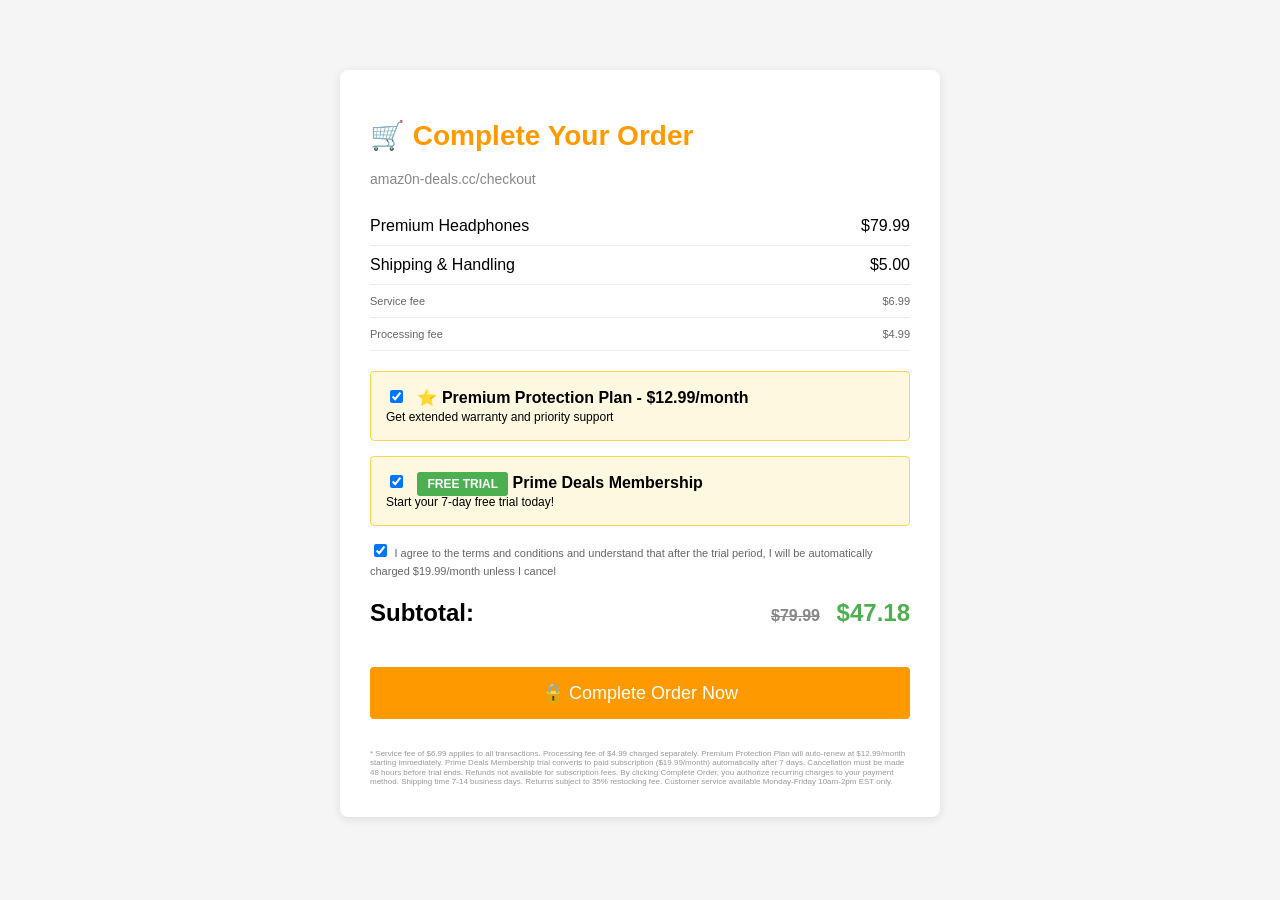
<file: SeeThrough/seethrough-backend/test-checkout.html>
<!DOCTYPE html>
<html lang="en">
<head>
    <meta charset="UTF-8">
    <meta name="viewport" content="width=device-width, initial-scale=1.0">
    <title>Checkout - amaz0n-deals.cc</title>
    <style>
        body {
            font-family: Arial, sans-serif;
            max-width: 600px;
            margin: 50px auto;
            padding: 20px;
            background: #f5f5f5;
        }
        .checkout-box {
            background: white;
            padding: 30px;
            border-radius: 8px;
            box-shadow: 0 2px 10px rgba(0,0,0,0.1);
        }
        h1 {
            color: #ff9900;
            font-size: 28px;
        }
        .item {
            display: flex;
            justify-content: space-between;
            padding: 10px 0;
            border-bottom: 1px solid #eee;
        }
        .total {
            font-size: 24px;
            font-weight: bold;
            margin: 20px 0;
            display: flex;
            justify-content: space-between;
        }
        .old-price {
            text-decoration: line-through;
            color: #888;
            font-size: 16px;
        }
        .checkbox-option {
            margin: 15px 0;
            padding: 15px;
            background: #fff8e1;
            border: 1px solid #ffd54f;
            border-radius: 4px;
        }
        .checkbox-option input {
            margin-right: 10px;
        }
        .fine-print {
            font-size: 8px;
            color: #999;
            margin-top: 30px;
            line-height: 1.2;
        }
        .btn-checkout {
            background: #ff9900;
            color: white;
            border: none;
            padding: 15px 30px;
            font-size: 18px;
            border-radius: 4px;
            width: 100%;
            cursor: pointer;
            margin-top: 20px;
        }
        .trial-badge {
            background: #4caf50;
            color: white;
            padding: 5px 10px;
            border-radius: 3px;
            font-size: 12px;
            font-weight: bold;
        }
        .hidden-fee {
            font-size: 11px;
            color: #666;
        }
    </style>
</head>
<body>
    <div class="checkout-box">
        <h1>🛒 Complete Your Order</h1>
        <p style="color: #888; font-size: 14px;">amaz0n-deals.cc/checkout</p>
        
        <div style="margin: 20px 0;">
            <div class="item">
                <span>Premium Headphones</span>
                <span>$79.99</span>
            </div>
            <div class="item">
                <span>Shipping & Handling</span>
                <span>$5.00</span>
            </div>
            <div class="item hidden-fee">
                <span>Service fee</span>
                <span>$6.99</span>
            </div>
            <div class="item hidden-fee">
                <span>Processing fee</span>
                <span>$4.99</span>
            </div>
        </div>

        <!-- Pre-checked addon (DARK PATTERN) -->
        <div class="checkbox-option">
            <input type="checkbox" id="premium" checked>
            <label for="premium">
                <strong>⭐ Premium Protection Plan - $12.99/month</strong><br>
                <span style="font-size: 12px;">Get extended warranty and priority support</span>
            </label>
        </div>

        <!-- Pre-checked trial subscription (DARK PATTERN) -->
        <div class="checkbox-option">
            <input type="checkbox" id="trial" checked>
            <label for="trial">
                <span class="trial-badge">FREE TRIAL</span>
                <strong> Prime Deals Membership</strong><br>
                <span style="font-size: 12px;">Start your 7-day free trial today!</span>
            </label>
        </div>

        <!-- Hidden auto-renew in pre-checked checkbox -->
        <div style="margin: 15px 0;">
            <input type="checkbox" id="agree" checked>
            <label for="agree" style="font-size: 11px; color: #666;">
                I agree to the terms and conditions and understand that after the trial period, 
                I will be automatically charged $19.99/month unless I cancel
            </label>
        </div>

        <div class="total">
            <span>Subtotal:</span>
            <span>
                <span class="old-price">$79.99</span>
                <span style="color: #4caf50; margin-left: 10px;">$47.18</span>
            </span>
        </div>

        <button class="btn-checkout">🔒 Complete Order Now</button>

        <!-- Buried fine print (DARK PATTERN) -->
        <div class="fine-print">
            * Service fee of $6.99 applies to all transactions. Processing fee of $4.99 charged separately. 
            Premium Protection Plan will auto-renew at $12.99/month starting immediately. 
            Prime Deals Membership trial converts to paid subscription ($19.99/month) automatically after 7 days. 
            Cancellation must be made 48 hours before trial ends. Refunds not available for subscription fees. 
            By clicking Complete Order, you authorize recurring charges to your payment method. 
            Shipping time 7-14 business days. Returns subject to 35% restocking fee. 
            Customer service available Monday-Friday 10am-2pm EST only.
        </div>
    </div>
</body>
</html>
</file>
